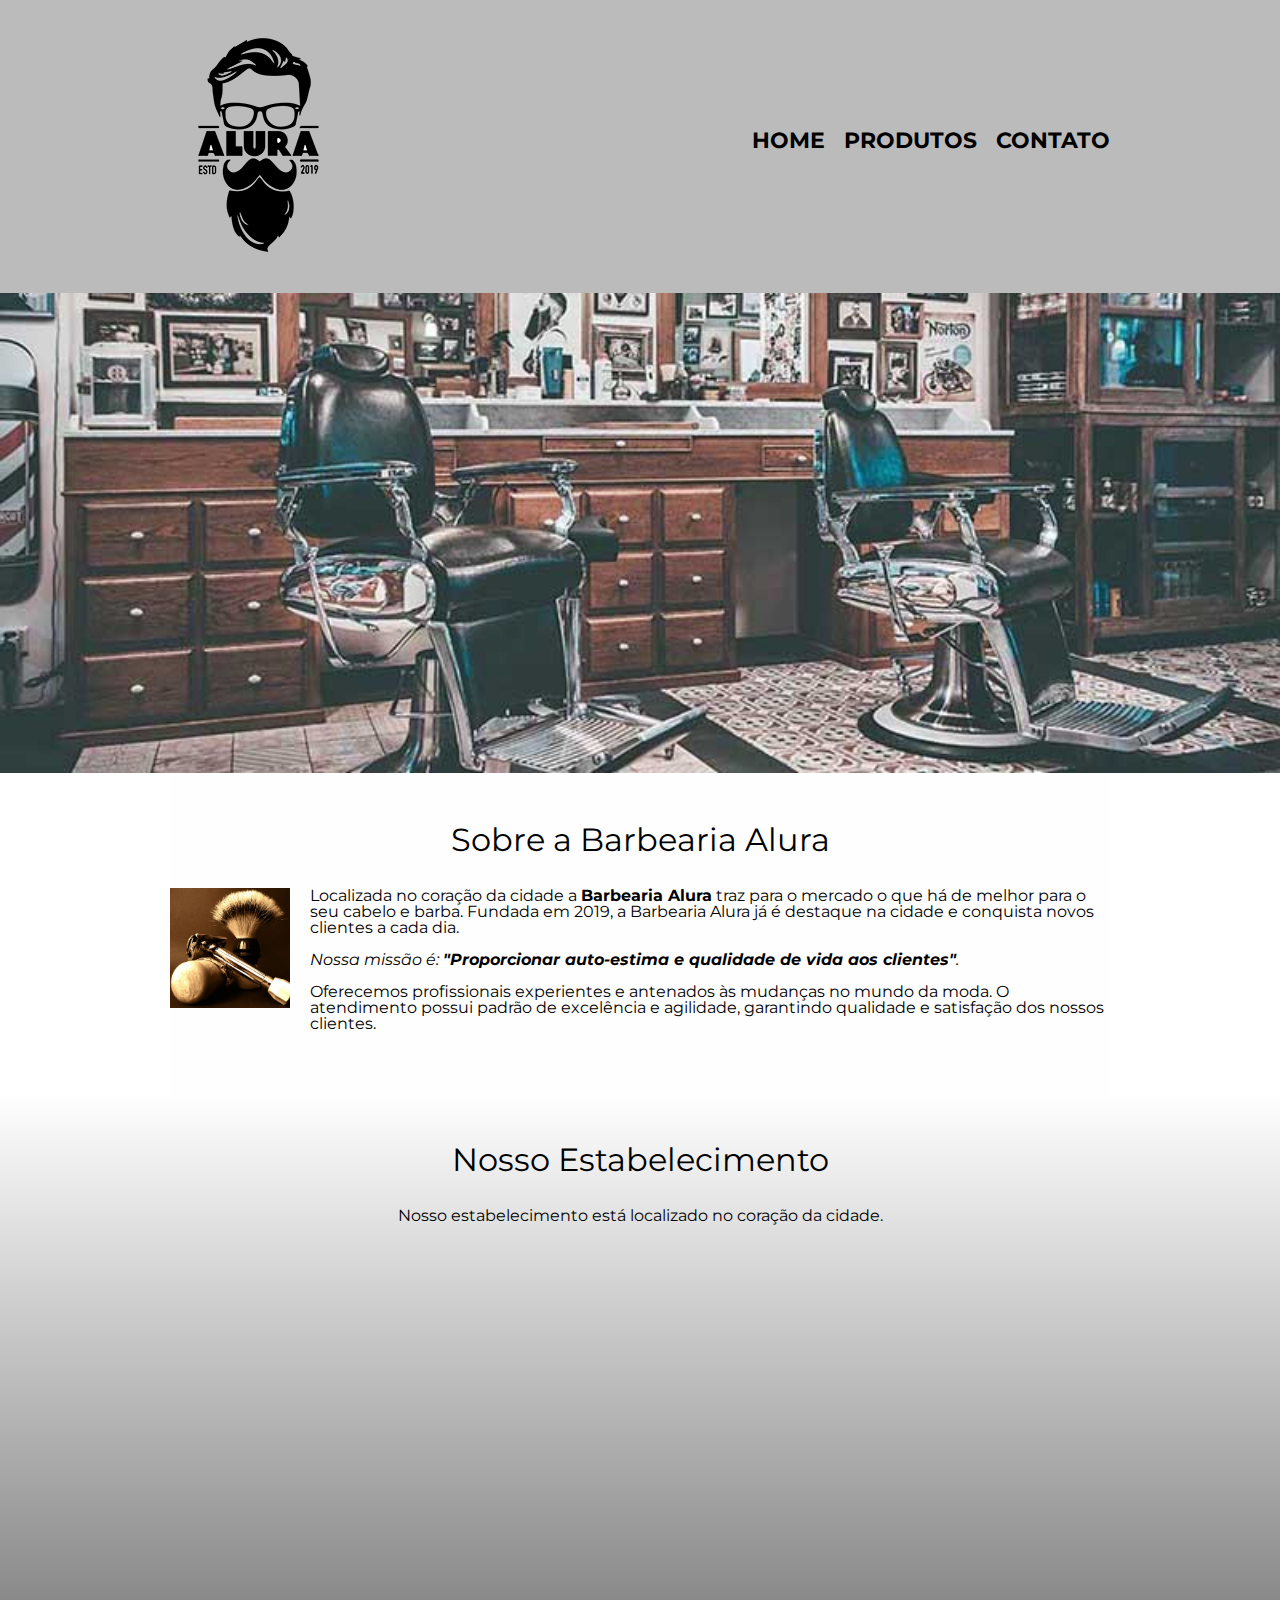
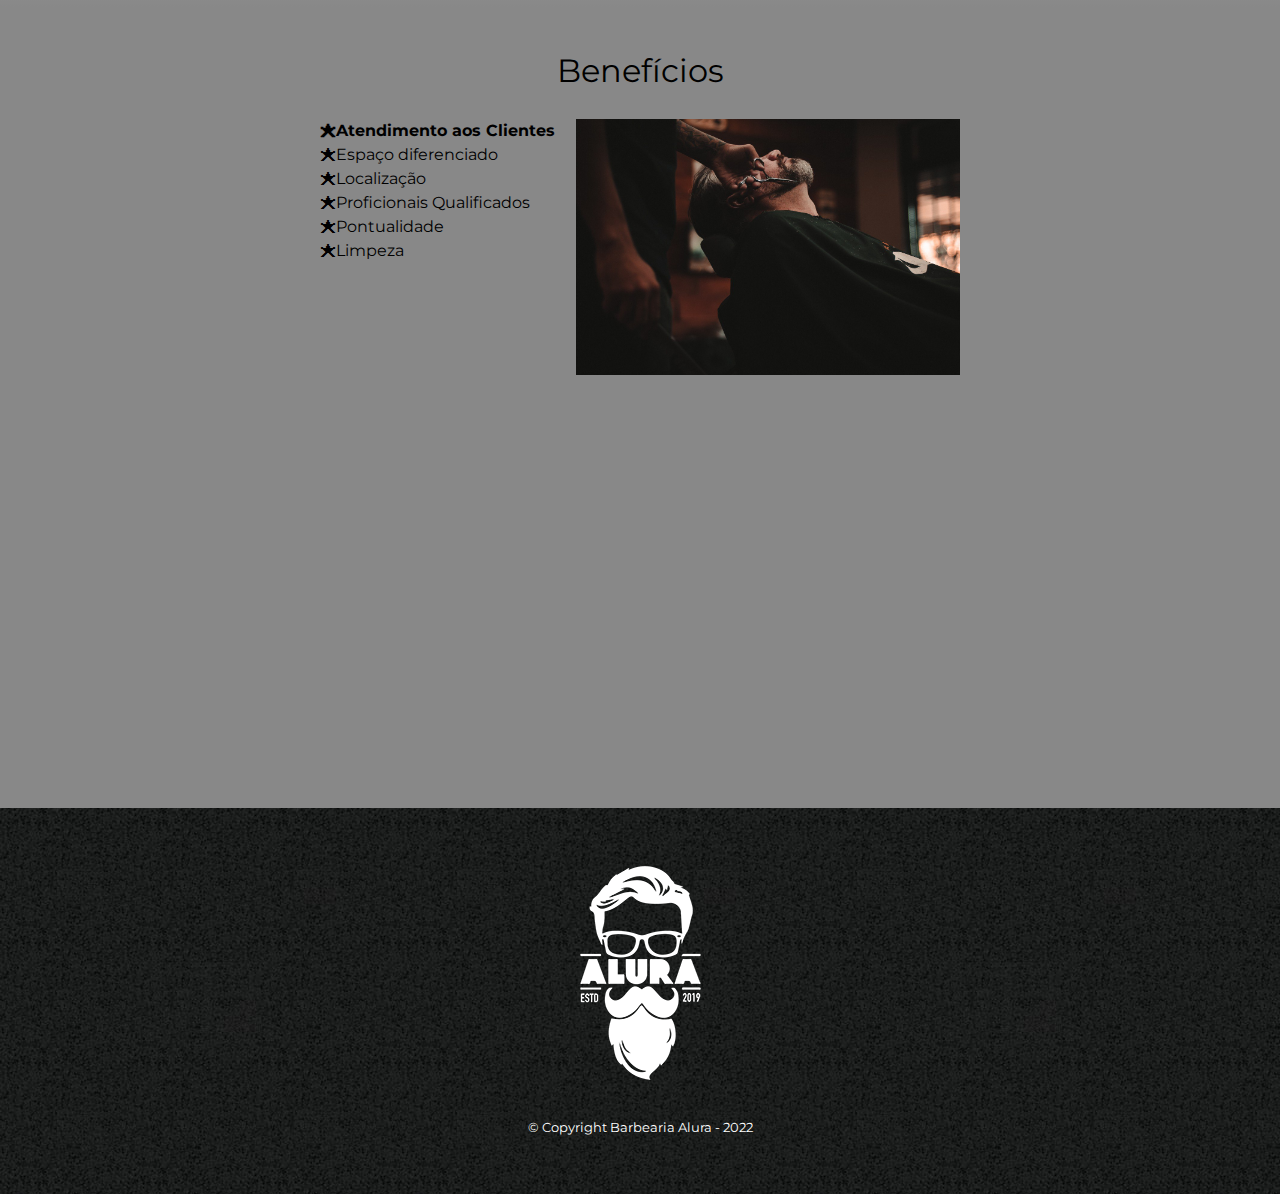
<file: index.html>
<!DOCTYPE html>
<html lang="pt-br">
<head>
    <meta charset="UTF-8">
    <meta http-equiv="X-UA-Compatible" content="IE=edge">
    <meta name="viewport" content="width=device-width, initial-scale=1.0" >
    <title>Barbearia Alura</title>
    
    <link rel="stylesheet" href="reset.css">
    <link rel="stylesheet" href="style.css">
    <link href="https://fonts.googleapis.com/css?family=Montserrat&display=swap" rel="stylesheet">
    
</head>
<body>
    <header >
        <div class="caixa">
            <h1><img src="logo.png"></h1>

        <nav>
            <ul>
                <li><a href="index.html">Home</a></li>
                <li><a href="produtos.html">Produtos</a></li>
                <li><a href="contato.html">Contato</a></li>
            </ul>
        </nav>
    </div>  
    </header>

    <img class="banner" src="banner.jpg.jpeg">

    <main>
        <section class="principal">
            <h2 class="titulo-principal">Sobre a Barbearia Alura</h2>

            <img class="utensilios" src="utensilios.jpeg" alt="Utensilios de um barbeiro.">

            <p>Localizada no coração da cidade a <strong>Barbearia Alura</strong> traz para o mercado o que há de melhor para o seu cabelo e barba. Fundada em 2019, a Barbearia Alura já é destaque na cidade e conquista novos clientes a cada dia.</p> 

            <p id="missao"> <em>Nossa missão é: <strong>"Proporcionar auto-estima e qualidade de vida aos clientes"</strong>.</em></p> 

            <p>Oferecemos profissionais experientes e antenados às mudanças no mundo da moda. O atendimento possui padrão de excelência e agilidade, garantindo qualidade e satisfação dos nossos clientes.</p> 
        </section>

        <section class="mapa">
            <h3 class="titulo-principal">Nosso Estabelecimento</h3>
            <p>Nosso estabelecimento está localizado no coração da cidade.</p>

           <div class="mapa-conteudo">
            <iframe src="https://www.google.com/maps/embed?pb=!1m18!1m12!1m3!1d3656.448598130907!2d-46.634653385542414!3d-23.588239368469353!2m3!1f0!2f0!3f0!3m2!1i1024!2i768!4f13.1!3m3!1m2!1s0x94ce5a2b2ed7f3a1%3A0xab35da2f5ca62674!2sCaelum%20-%20Escola%20de%20Tecnologia!5e0!3m2!1spt-BR!2sbr!4v1580916426151!5m2!1spt-BR!2sbr" width="100%" height="300" frameborder="0" style="border:0;" allowfullscreen=""></iframe>
           </div> 
         </section>

    <section class="beneficios">
            <h3 class="titulo-principal">Benefícios</h3>   

        <div class="conteudo-beneficios">
             <ul class="lista-beneficios">
                <li class="itens">Atendimento aos Clientes</li> 
                <li class="itens">Espaço diferenciado</li>
                <li class="itens">Localização</li>
                <li class="itens">Proficionais Qualificados</li>
                <li class="itens">Pontualidade</li>
                <li class="itens">Limpeza</li>
            </ul><img src="beneficios.jpeg" class="imagem-beneficios">   
         </div>
         <div class="video">
            <iframe width="560" height="315" src="https://www.youtube.com/embed/wcVVXUV0YUY" frameborder="0" allow="accelerometer; autoplay; encrypted-media; gyroscope; picture-in-picture" allowfullscreen></iframe>
        </div> 
    </section>
    </main>
    
        <footer>
            <img src="logo-branco.png">
            <p class="copyright">&copy; Copyright Barbearia Alura - 2022</p>
        </footer>
</body>
</html>
</file>
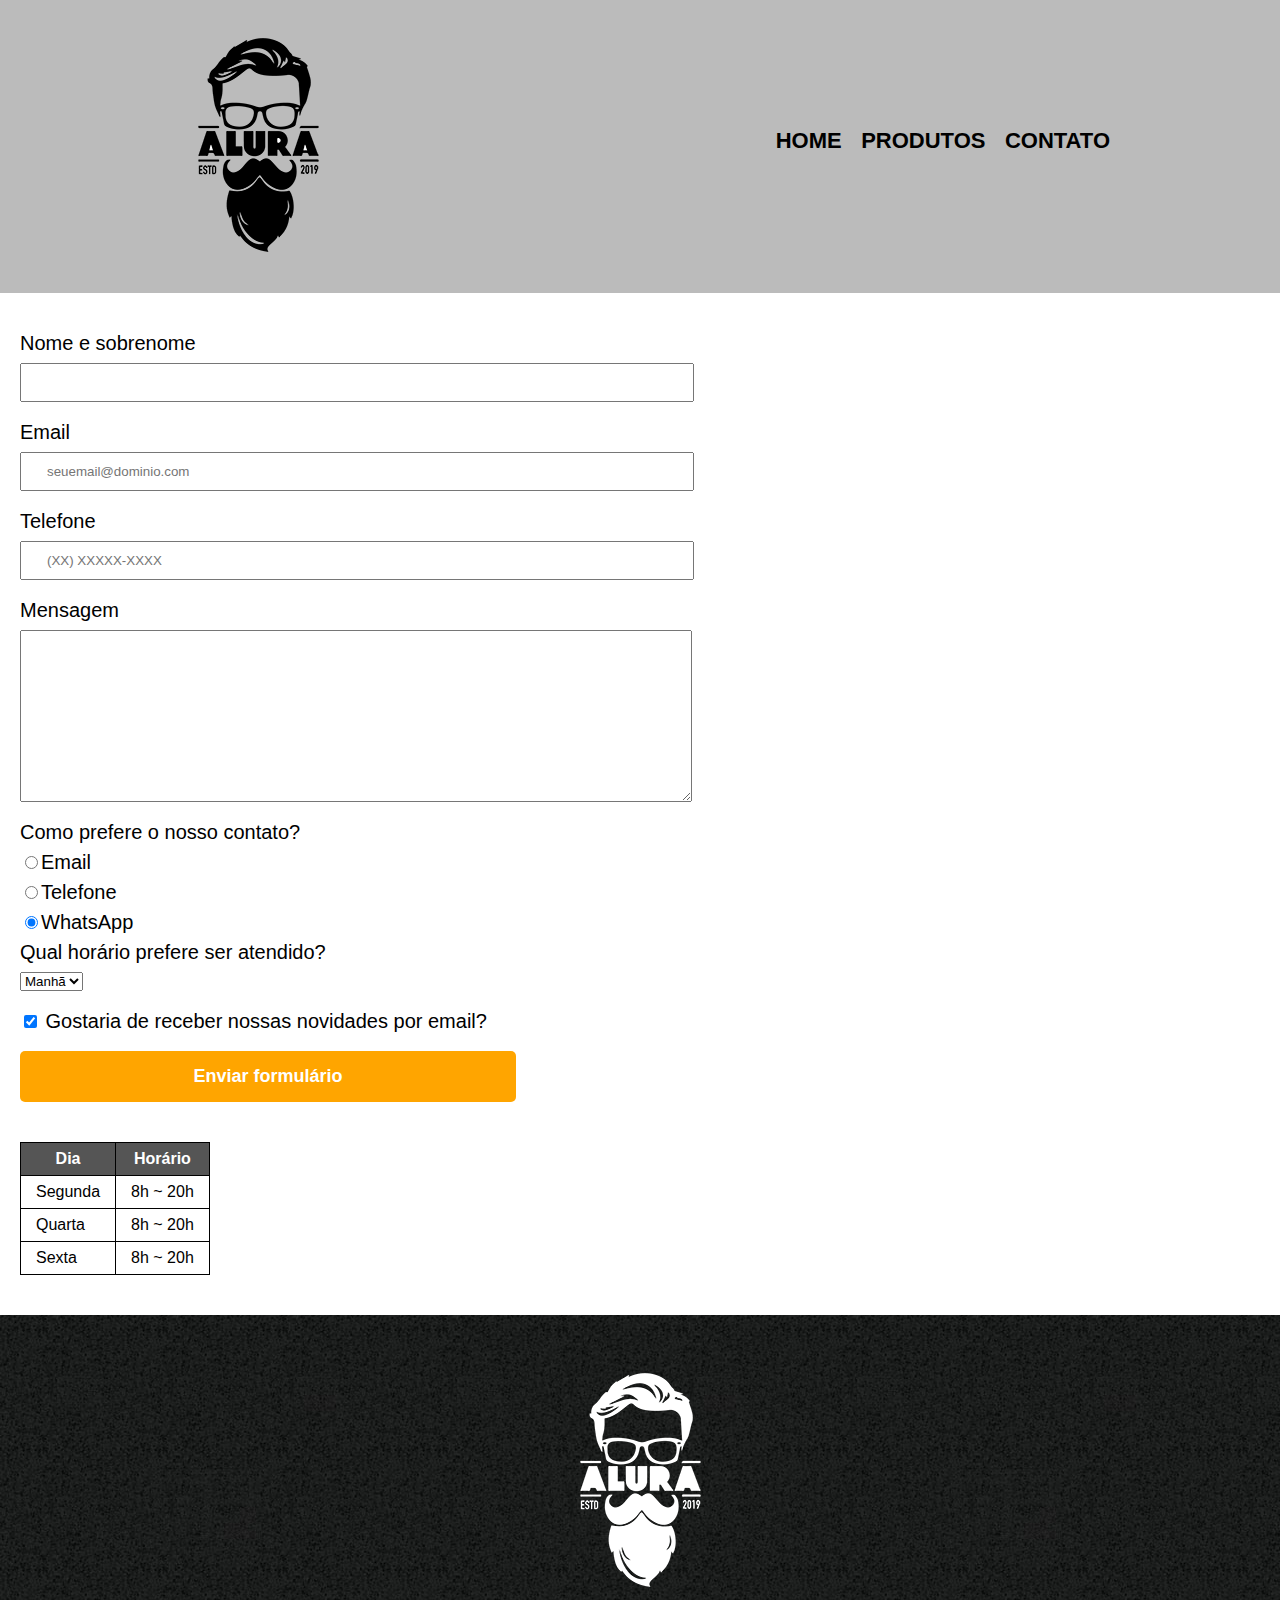
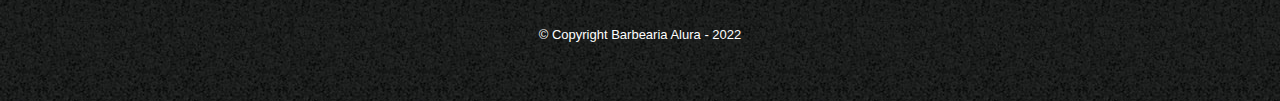
<file: contato.html>
<!DOCTYPE html>
<html lang="pt-br">
<head>
    <meta charset="UTF-8">
    <meta http-equiv="X-UA-Compatible" content="IE=edge">
    <meta name="viewport" content="width=device-width, initial-scale=1.0">
    <title>Contato</title>
    <link rel="stylesheet" href="reset.css">
    <link rel="stylesheet" href="style.css">
</head>
<body>
    <header >
        <div class="caixa">
            <h1><img src="logo.png" alt="Logo da Barbearia Alura"></h1>

        <nav>
            <ul>
                <li><a href="index.html">Home</a></li>
                <li><a href="produtos.html">Produtos</a></li>
                <li><a href="contato.html">Contato</a></li>
            </ul>
        </nav>
    </div>    
 </header>
</body>
</html>

<main>
    <form>
        <label for="nomesobrenome">Nome e sobrenome</label> 
        <input type="text" id="nomesobrenome" class="input-padrao" required>

        <label for="email">Email</label>
        <input type="email" id="email" class="input-padrao"
        required placeholder="seuemail@dominio.com">

        <label for="telefone">Telefone</label>
        <input type="tel" id="telefone" class="input-padrao" required placeholder="(XX) XXXXX-XXXX">

        <label for="mensagem">Mensagem</label>
        <textarea cols="70" rows="10" id="mensagem" class="input-padrao"></textarea required>

        <fieldset> 
            <legend>Como prefere o nosso contato?</legend>

            <label for="radio-email"> 
            <input type="radio"  name="contato" value="email" id="radio-email">Email</label>
           
            <label for="radio-telefone">
            <input type="radio"  name="contato" value="telefone" id="radio-telefone">Telefone</label>
        
            <label for="radio-whatsapp">
            <input type="radio"  name="contato" value="whatsapp" id="radio-whatsapp" checked>WhatsApp</label>
            
        </fieldset>

        <fieldset> 
            <legend>Qual horário prefere ser atendido?</legend>
            <select>
                <option>Manhã</option>
                <option>Tarde</option>
                <option>Noite</option>
            </select>
        </fieldset>
       

        <label class="checkbox"> <input type="checkbox" checked> Gostaria de receber nossas novidades por email?</label>

        <input type="submit" value="Enviar formulário" class="enviar">
    </form>

    <table>
        <thead>
            <tr>
                <th>Dia</th>
                <th>Horário</th>
            </tr>
        </thead>
        <tbody>
            <tr>
                <td>Segunda</td>
                <td>8h ~ 20h</td>
            </tr>
            <tr>
                <td>Quarta</td>
                <td>8h ~ 20h</td>
            </tr>
            <tr>
                <td>Sexta</td>
                <td>8h ~ 20h</td>
            </tr>
        </tbody>
      
    </table>
</main>

<footer>
    <img src="logo-branco.png" alt="Logo da Barbearia Alura">
    <p class="copyright">&copy; Copyright Barbearia Alura - 2022</p>
</footer>
</body>
</html>
</file>
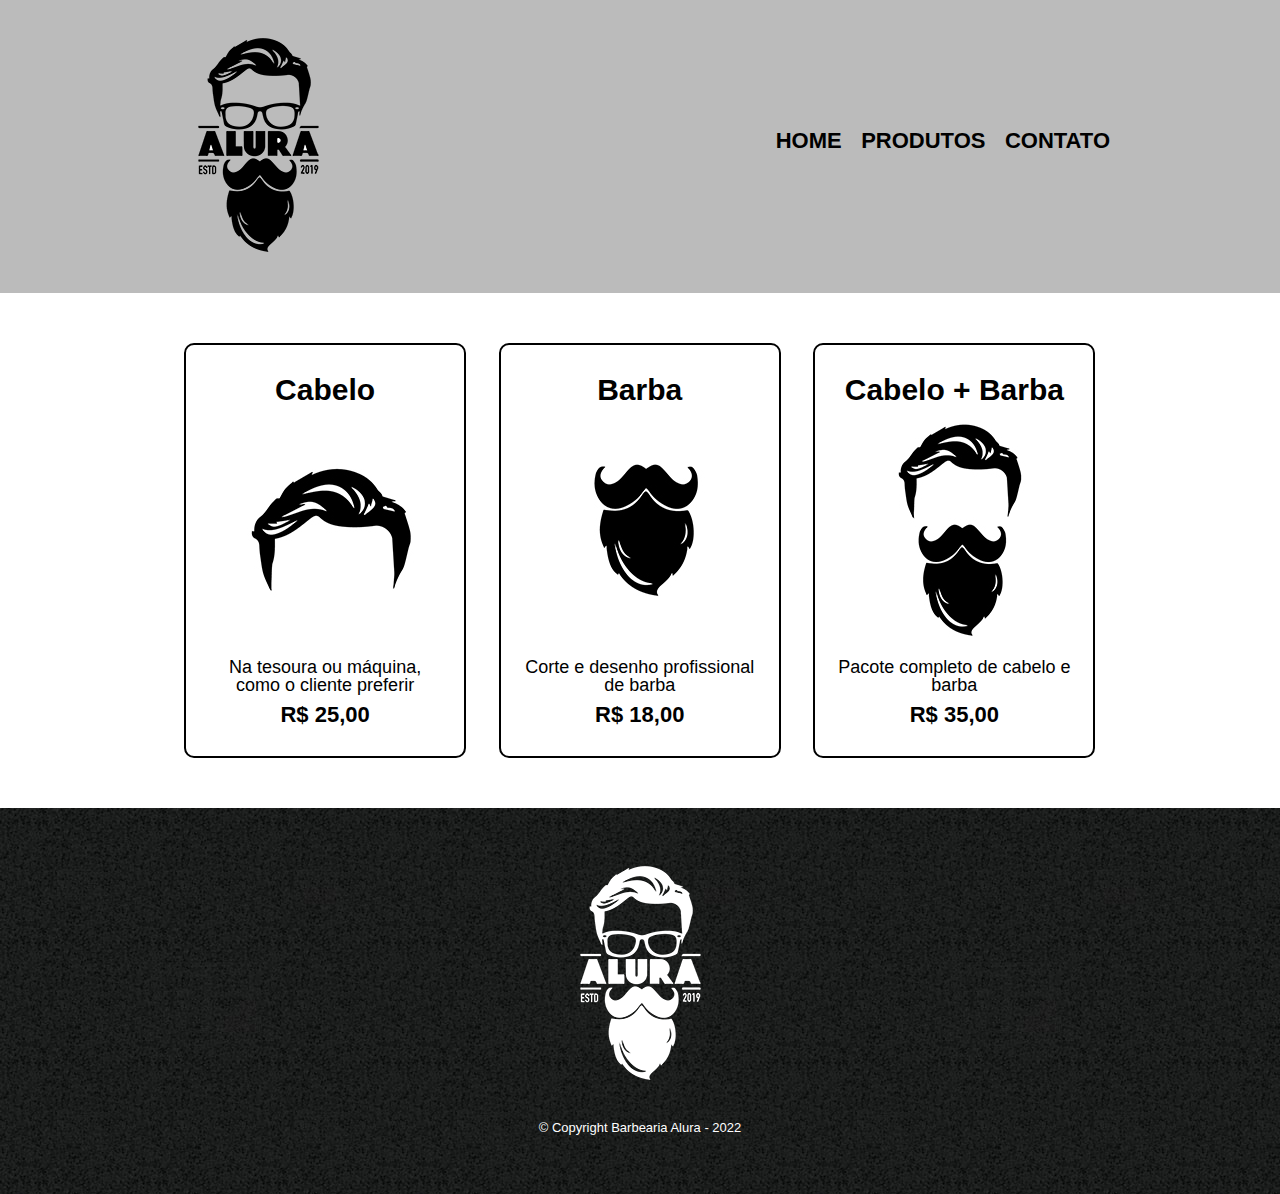
<file: produtos.html>
<!DOCTYPE html>
<html lang="pt-br">
<head>
    <meta charset="UTF-8">
    <meta http-equiv="X-UA-Compatible" content="IE=edge">
    <meta name="viewport" content="width=device-width, initial-scale=1.0">
    <title>Produtos - Barbearia Alura</title>
    <link rel="stylesheet" href="reset.css">
    <link rel="stylesheet" href="style.css">
</head>
<body>
    <header >
        <div class="caixa">
            <h1><img src="logo.png"></h1>

        <nav>
            <ul>
                <li><a href="index.html">Home</a></li>
                <li><a href="produtos.html">Produtos</a></li>
                <li><a href="contato.html">Contato</a></li>
            </ul>
        </nav>
    </div>
        
        
    </header>

    <main>
        <ul class="produtos">
            <li>
            <h2>Cabelo</h2>
            <img src="cabelo.jpg">
            <p class="produto-descricao">Na tesoura ou máquina, como o cliente preferir</p>
            <p class="produto-preco">R$ 25,00</p>
        </li> 
            <li>
                <h2>Barba</h2> 
                <img src="barba.jpg">
                <p class="produto-descricao">Corte e desenho profissional de barba</p>
                <p class="produto-preco">R$ 18,00</p>
            </li> 
            <li>
                <h2>Cabelo + Barba</h2>
                <img src="cabelo+barba.jpg">
                <p class="produto-descricao">Pacote completo de cabelo e barba</p>
                <p class="produto-preco">R$ 35,00</p>
            </li> 
        </ul>  
    </main>

    <footer>
        <img src="logo-branco.png">
        <p class="copyright">&copy; Copyright Barbearia Alura - 2022</p>
    </footer>
</body>
</html>
</file>
<file: style.css>
body {
   font-family: 'Montserrat', sans-serif; 
}

header {
    background: #bbbbbb;
    padding: 20px 0;
}

.caixa {
    position: relative;
    width: 940px;
    margin: 0 auto;
}

nav {
    position: absolute;
    top: 110px;
    right: 0;

}

nav li {
    display: inline;
    margin: 0 0 0 15px;
}
nav a {
    text-transform:uppercase;
    color: #000000;
    font-weight: bold;
    font-size: 22px;
    text-decoration: none;
}

nav a:hover {
    color: #c78c19;
    text-decoration: underline;
}

.produtos {
    width: 940px;
    margin: 0 auto;
    padding: 50px 0;
}

.produtos li {
    display:inline-block;
    text-align: center;
    width: 30%;
    vertical-align: top;
    margin: 0 1.5%;
    padding: 30px 20px;
    box-sizing: border-box;
    border: solid 2px #000000;
    border-radius: 10px;
}

.produtos li:hover {
    border-color: #c78c19;

}

.produtos li:active {
    border-color: #088c19;
}

.produtos li:hover h2 {
    font-size: 34px;
}

.produtos h2 {
    font-size: 30px;
    font-weight: bold;
}

.produto-descricao {
    font-size: 18px;
}

.produto-preco {
    font-size: 22px;
    font-weight: bold;
    margin-top: 10px;
}

footer {
    text-align: center;
    background: url(bg.jpg);
    padding: 40px 0;
}

.copyright {
    color: #ffffff;
    font-size: 13px;
    margin: 20px;
}
main {
  
}

form {
    margin: 40px 20px;
}

form label, form legend {
    display: block;
    font-size: 20px;
    margin: 0 0 10px;
}

.input-padrao {
    display: block;
    margin: 0 0 20px;
    padding: 10px 25px;
    width: 50%;
}

.checkbox {
    margin: 20px 0;
}

.enviar {
    width: 40%;
    padding: 15px 0;
    background: orange;
    color: white;
    font-weight: bold;
    font-size: 18px;
    border: none;
    border-radius: 5px;
    transition: 1s all;
    cursor: pointer;
}

.enviar:hover {
    background: darkorange;
    transform: scale(1.2);
}

table {
    margin: 20px 20px 40px;
}

thead {
    background: #555555;
    color: white;
    font-weight: bold;
}

td, th {
    border: 1px solid #000000;
    padding: 8px 15px;
}


/* css da página inicial*/
.banner {
    width:100%;
}

.titulo-principal {
   text-align: center; 
   font-size: 2em;
   margin: 0 0 1em;
   clear: left;
}

.principal {
    padding: 3em 0;
    background: #fefefe;
    width: 940px;
    margin: 0 auto;
}

.principal p {
    margin: 0 0 1em;
}

.principal strong {
    font-weight: bold;
}

.principal em {
    font-style: italic;
}

.utensilios {
   width: 120px; 
   float: left;
   margin: 0 20px 20px 0;
}

.mapa {
    padding: 3em 0;
    background: linear-gradient(#fefefe,#888888);
}

.mapa-conteudo {
   width: 940px;
   margin: 0 auto; 
}

.mapa p {
    margin: 0 0 2em;
    text-align: center;
}

.beneficios {
    padding: 3em 0;
    background: #888888;
}

.conteudo-beneficios {
    width: 640px;
    margin: 0 auto;
}

.lista-beneficios {
    width: 40%;
    display: inline-block;
    vertical-align: top;
}

.itens {
    line-height: 1.5;
}

.itens:first-child {
   font-weight: bold; 
}

.itens:before {
    content: "🟊";
}

.imagem-beneficios {
    width: 60%;
}

.video {
    width: 560px;
    margin: 2em auto;
}
</file>
